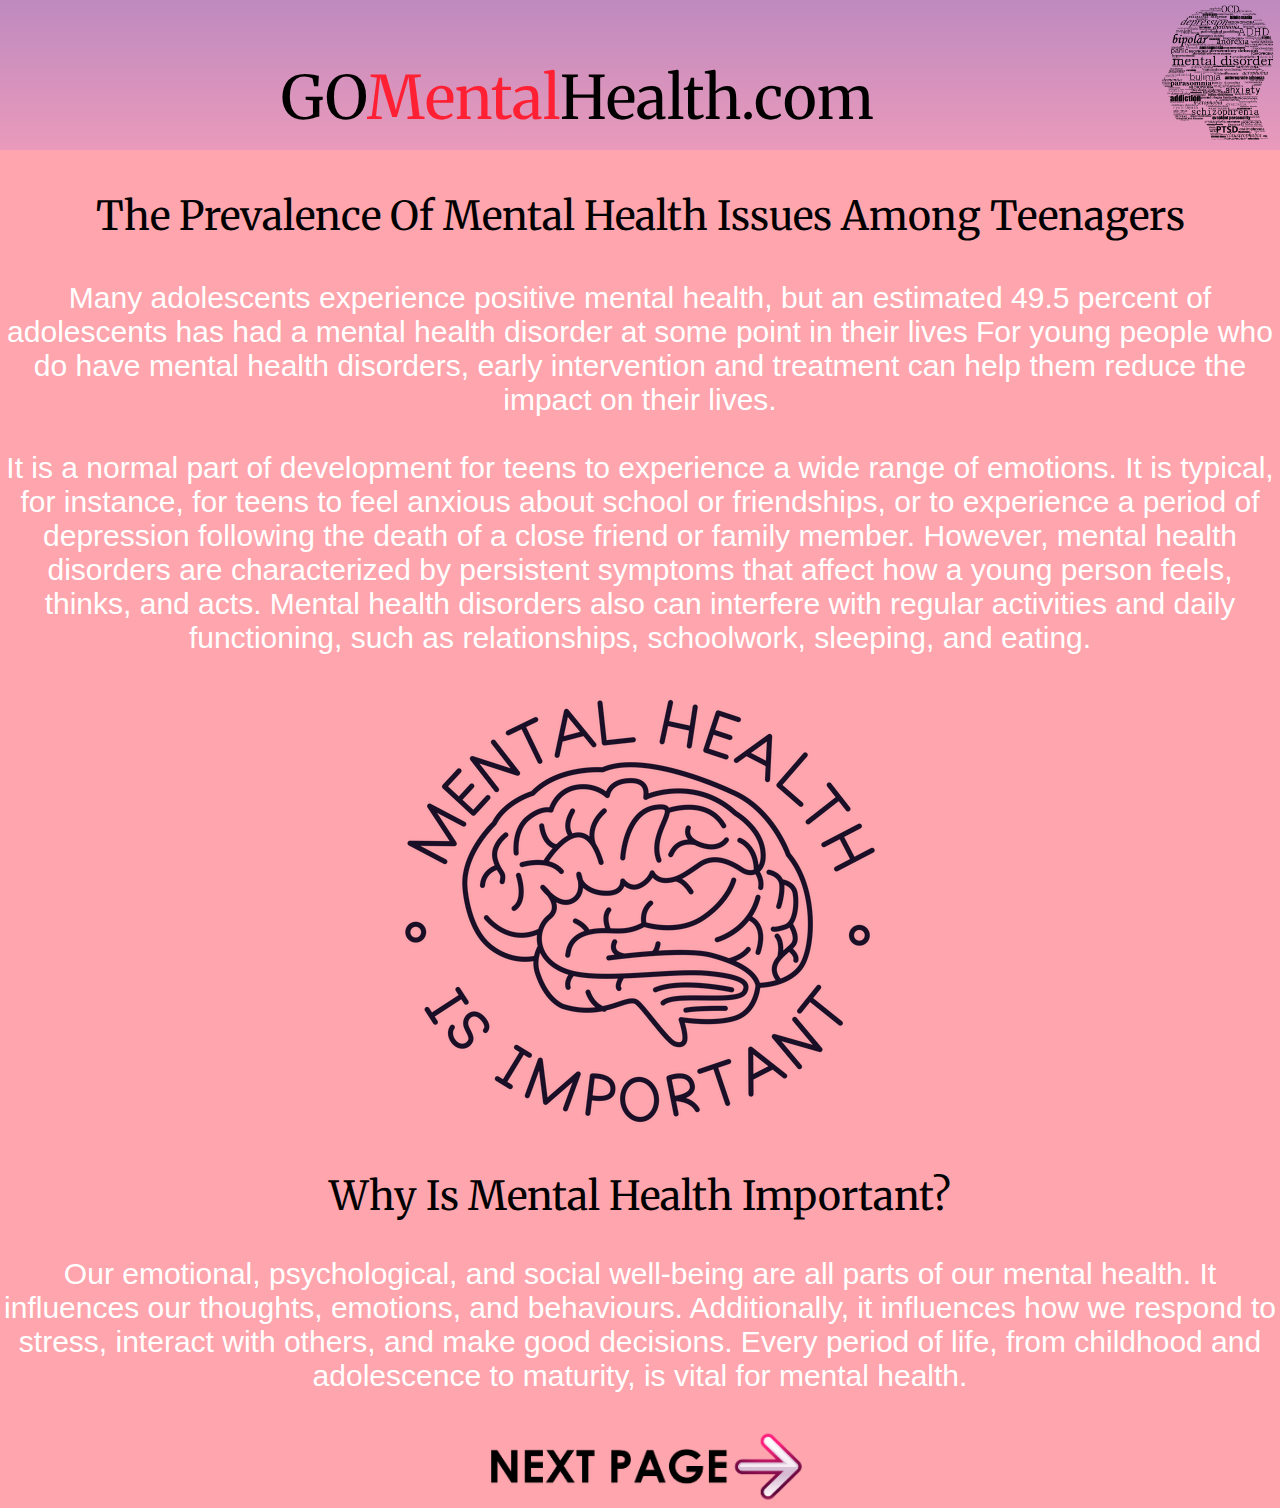
<file: index.html>
<!DOCTYPE html>
<html lang="en">
<head>
    <link rel="stylesheet" href="stylesheet.css">
    <style>
        @import url('https://fonts.googleapis.com/css2?family=Merriweather:ital,wght@1,900&display=swap');
        @import url('https://fonts.cdnfonts.com/css/century-gothic');
         </style>
    <meta charset="UTF-8">
    <meta http-equiv="X-UA-Compatible" content="IE=edge">
    <meta name="viewport" content="width=device-width, initial-scale=1.0">
    <title>Mental Health</title>
</head>
<body>
    
    <nav>
        <img src="nav bar img.png" alt="" style="height: 140px; float: right;">
        <div class="a">
            
            <p>GO<span style="color:#ff2133 ;">Mental</span>Health.com</p>
        </div>
    </nav>
    <br><br>
    <div class="b">The Prevalence Of Mental Health Issues Among Teenagers<P>

    </P></div>
    <div class="c">Many adolescents experience positive mental health, but an estimated 49.5 percent of adolescents has had a mental health disorder at
        some point in their lives For young people who do have mental health disorders, early intervention and treatment can help them reduce the impact on their lives.
       <br><br>
       It is a normal part of development for teens to experience a wide range of emotions. It is typical, for instance, for teens to feel 
       anxious about school or friendships, or to experience a period of depression following the death of a close friend or family member.
        However, mental health disorders are characterized by persistent symptoms that affect how a young person feels, thinks, and acts. 
       Mental health disorders also can interfere with regular activities and daily functioning, such as relationships, schoolwork, sleeping,
        and eating.</div>
        <center><img src="index.png" alt=""></center>
    <div class="m">Why Is Mental Health Important?
    </div>
    <br><br>
    <div class="c">Our emotional, psychological, and social well-being are all parts of our mental health.
         It influences our thoughts, emotions, and behaviours. Additionally, it influences how we respond
         to stress, interact with others, and make good decisions. Every period of life, from childhood and 
         adolescence to maturity, is vital for mental health.</div>
         <br><br>
         <center><a href="problems.html" target="_blank"><img src="nextpage.png" alt="" style="height: 75px;"></a></center>
</body>
</html>
</file>
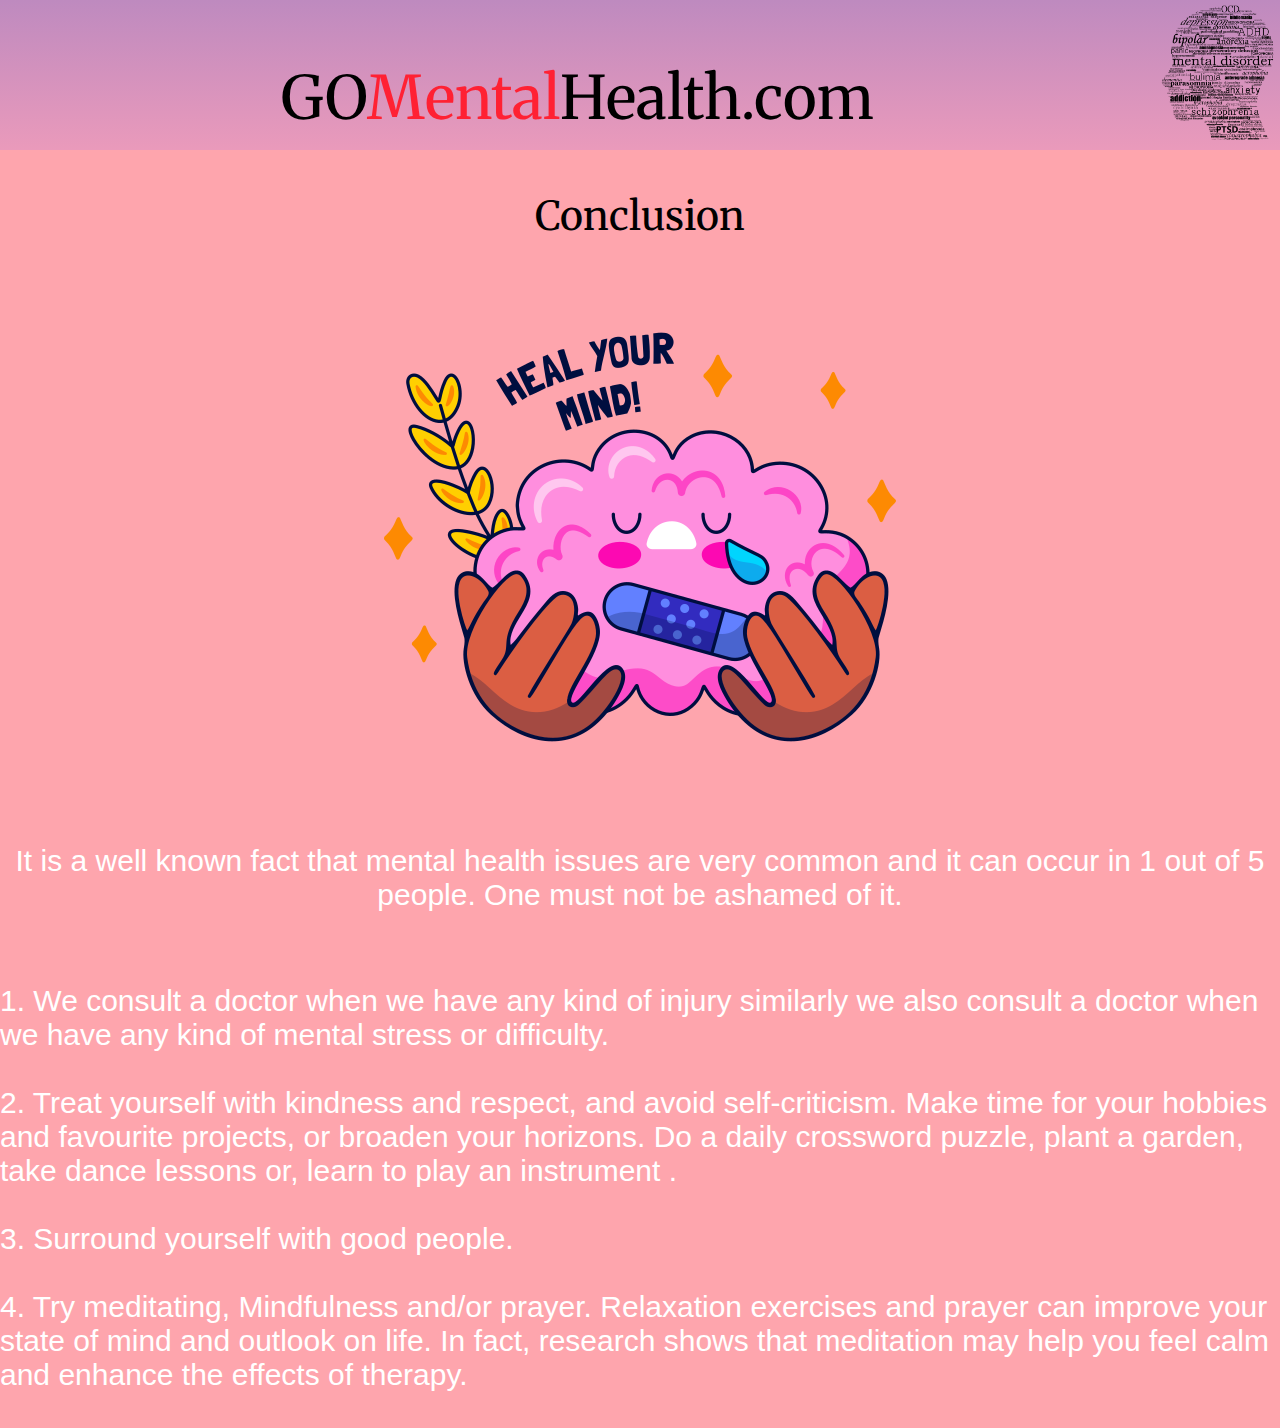
<file: final.html>
<!DOCTYPE html>
<html lang="en">
<head>
    <link rel="stylesheet" href="stylesheet.css">
    <style>
        @import url('https://fonts.googleapis.com/css2?family=Merriweather:ital,wght@1,900&display=swap');
        @import url('https://fonts.cdnfonts.com/css/century-gothic');
         </style>
    <meta charset="UTF-8">
    <meta http-equiv="X-UA-Compatible" content="IE=edge">
    <meta name="viewport" content="width=device-width, initial-scale=1.0">
<title>Mental Health Conclusion</title>
</head>
<body>
    
    <nav>
        <img src="nav bar img.png" alt="" style="height: 140px; float: right;">
        <div class="a">
            
            <p>GO<span style="color:#ff2133 ;">Mental</span>Health.com</p>
        </div>
    </nav>
    <br><br>
    <div class="b">Conclusion<P>
        <center><img src="final.png" alt=""></center>
    </P></div>
    <div class="c">It is a well known fact that mental health issues are very common and it can occur in 1 out
        of 5 people. One must not be ashamed of it.
    </div>
       <br><br>
    
    <br><br>
    <div class="h">1. We consult a doctor when we have any kind of injury similarly we also consult a
        doctor when we have any kind of mental stress or difficulty.
        <br><br>
        2. Treat yourself with kindness and respect, and avoid self-criticism. Make time for your
        hobbies and favourite projects, or broaden your horizons. Do a daily crossword
        puzzle, plant a garden, take dance lessons or, learn to play an instrument .
        <br><br>
        3. Surround yourself with good people.
        <br><br>
        4. Try meditating, Mindfulness and/or prayer. Relaxation exercises and prayer can
        improve your state of mind and outlook on life. In fact, research shows that
        meditation may help you feel calm and enhance the effects of therapy.</div>
         <br><br>
         
        
</body>
</html>
</file>
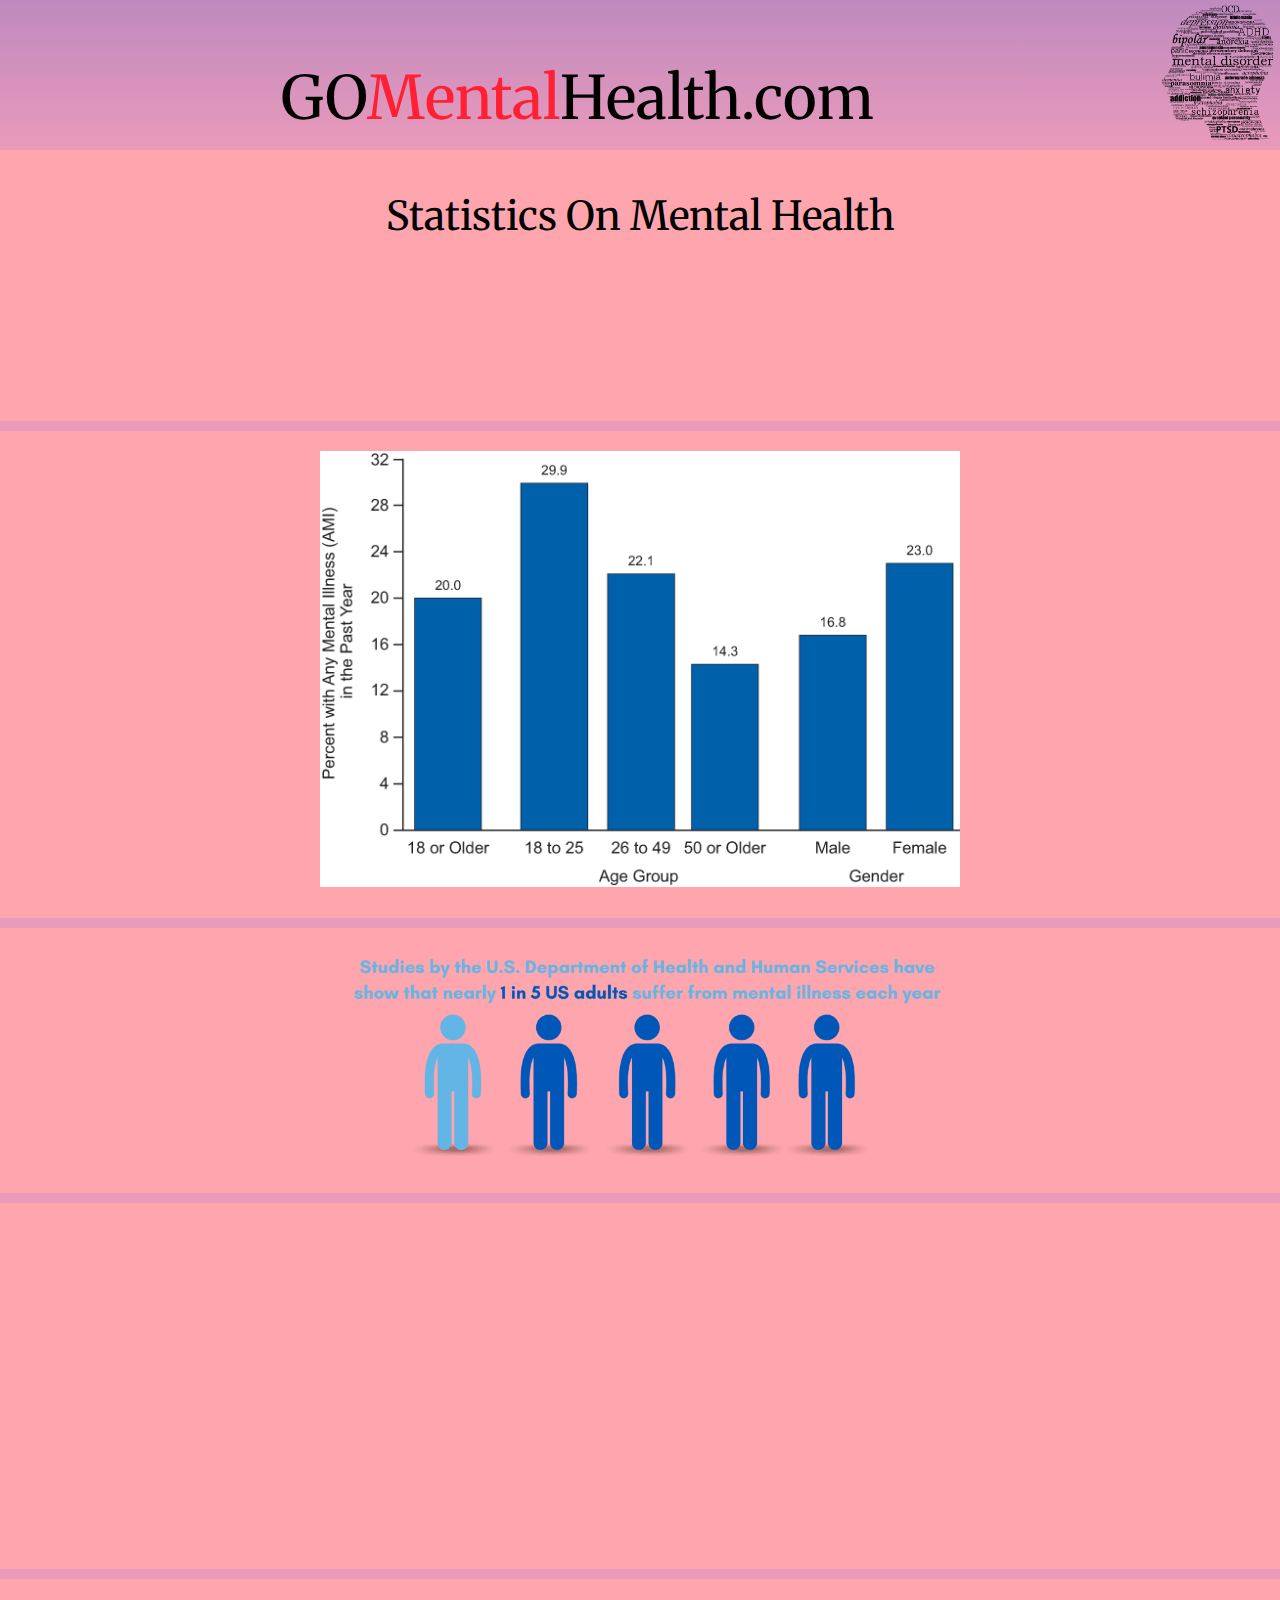
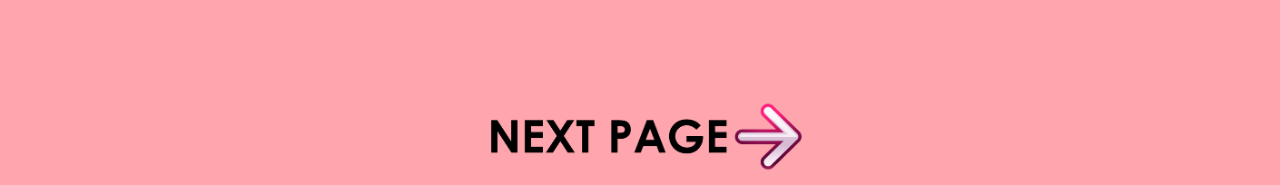
<file: staticstices.html>
<!DOCTYPE html>
<html lang="en">
<head>
    <link rel="stylesheet" href="stylesheet.css">
    <style>
        @import url('https://fonts.googleapis.com/css2?family=Merriweather:ital,wght@1,900&display=swap');
        @import url('https://fonts.cdnfonts.com/css/century-gothic');
         </style>
    <meta charset="UTF-8">
    <meta http-equiv="X-UA-Compatible" content="IE=edge">
    <meta name="viewport" content="width=device-width, initial-scale=1.0">
    <title>Mental Health Statistics</title>
</head>
<body>
    
    <nav>
        <img src="nav bar img.png" alt="" style="height: 140px; float: right;">
        <div class="a">
            
            <p>GO<span style="color:#ff2133 ;">Mental</span>Health.com</p>
        </div>
    </nav>
    <br><br>
    <div class="b">Statistics On Mental Health
        <P>
            <br><br>
<hr  width="100%" size="10px" color="#EA9ABB" >
<img src="ststistics.gif" alt="" style="width: 50%;">
<hr  width="100%" size="10px" color="#EA9ABB" >
<img src="statistics2.png" alt="" style="width: 50%;">
<hr  width="100%" size="10px" color="#EA9ABB" >
<iframe width="560" height="315" src="https://www.youtube.com/embed/wr4N-SdekqY" title="YouTube video player" frameborder="0" allow="accelerometer; autoplay; clipboard-write; encrypted-media; gyroscope; picture-in-picture; web-share" allowfullscreen></iframe>
<hr  width="100%" size="10px" color="#EA9ABB" >
<br><br>
<center><a href="final.html" target="_blank"><img src="nextpage.png" alt="" style="height: 75px;"></a></center>
</body>
</html>
</file>
<file: stylesheet.css>
body{
    margin: 0%;
    padding: 0%;
background-color: #FEA5AD;}
nav{
position: fixed;
   width: 100%;
   height: 150px;
   background-image:linear-gradient(#BE8ABF,#EA9ABB) ;

}
.a{
    font-size: 60px;
    text-align: center;
    font-family: 'Merriweather', serif ;
}
.b{
    padding-top: 155px;
    text-align: center;
    font-size: 40px;
    font-family: 'Merriweather', serif;
}
.c{
    text-align: center;
    font-size: 30px;
    font-family: 'Century Gothic', sans-serif;
    color: white;
}
.m{
    text-align: center;
    font-size: 40px;
    font-family: 'Merriweather', serif;
}
.d{
    text-align: center;
    font-size: 30px;
    font-family: 'Century Gothic', sans-serif;
    color: rgb(0, 0, 0);
    font-weight: bold;
}

.h{
    text-align: left;
    font-size: 30px;
    font-family: 'Century Gothic', sans-serif;
    color: white;
}
</file>
